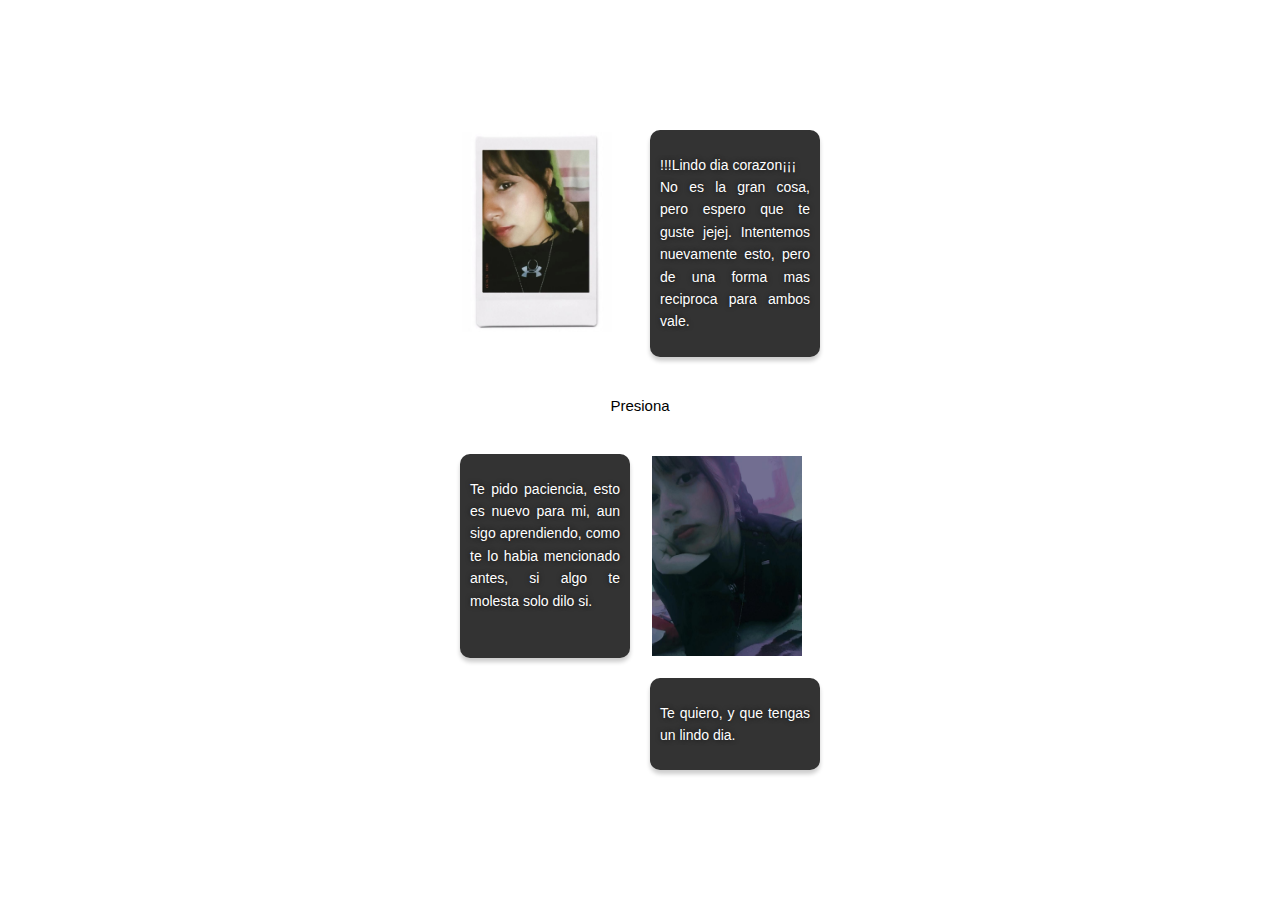
<file: A.html>
<!DOCTYPE html>
<html lang="en">
<head>
    <meta charset="UTF-8">
    <meta name="viewport" content="width=device-width, initial-scale=1.0">
    <link rel="stylesheet" href="styles.css">
    <title>Web Layout</title>
</head>
<body>
    <audio id="myAudio">
        <source src="MyGirl.mp3" type="audio/mpeg">
        Your browser does not support the audio element.
    </audio>
    <div class="container">
        <div class="box box-top-left">
            <img src="Img/Imagen1.jpg" alt="Imagen1">
        </div>
        <div class="text text-top-right">
            <p class="justify-content-center">
            !!!Lindo dia corazon¡¡¡<br>
            No es la gran cosa, pero
            espero que te guste jejej.
            Intentemos nuevamente esto,
            pero de una forma mas reciproca 
            para ambos vale.</p>
        </div>
        <button class="button" onclick="playAudio()">Presiona</button>
        <div class="text text-bottom-left">
            <p>Te pido paciencia, esto
            es nuevo para mi, aun sigo
            aprendiendo, como te lo habia
            mencionado antes, si algo
            te molesta solo dilo si.</p>
        </div>
        <div class="box box-bottom-right">
            <img src="Img/Imagen2.jpg" alt="Imagen2">
        </div>
        <p></p>
        <div class="text text-bottom-right">
            <p>Te quiero, y que tengas
            un lindo dia.</p>
        </div>
    </div>
    <script>
        function playAudio() {
            const audio = document.getElementById("myAudio");
            audio.play();
        }
    </script>
</body>
</html>
</file>
<file: styles.css>
body {
    background-image: url('https://th.bing.com/th/id/R.0eab0a89059b3b5f0d0b70519c9f0ada?rik=31VoWBXY6Iyc8g&pid=ImgRaw&r=0');
    background-size: cover; /* Hace que la imagen cubra toda el área disponible */
    background-position: center; /* Centra la imagen de fondo */
    background-repeat: no-repeat; /* No repite la imagen de fondo */
    background-attachment: fixed; /* Fija la imagen de fondo */
    display: flex;
    justify-content: center; /* Centra horizontalmente */
    align-items: center; /* Centra verticalmente */
    height: 100vh;
    margin: 0;
    font-family: 'Arial', sans-serif;
    color: #fff;
    text-shadow: 0px 0px 5px rgba(0, 0, 0, 0.7);
    padding: 20px; /* Añadir un poco de relleno para móviles */
    box-sizing: border-box; /* Asegurar que el relleno no cause overflow */
}


.container{
    display: grid;
    grid-template-areas: 
        "top-left top-right"
        "button button"
        "bottom-left bottom-right"
        ". bottom-text";
    gap: 20px;
    text-align: center;
    position: relative;
}

.box{
    width: 150px;
    height: 200px;
    border: 2px solid white;
    background-color: black;
    display: flex;
    justify-content: center;
    align-items: center;
}

.box img{
    width: 100%;
    height: 100%;
    object-fit: cover;
}

.box-top-left{
    grid-area: top-left;
}
.box-bottom-right {
    grid-area: bottom-right;
}

.text {
    width: 100%; /* Ajusta el ancho al contenedor padre */
    max-width: 150px;
    color: white;
    background-color: #333;
    padding: 10px;
    border-radius: 10px;
    box-shadow: 0 4px 4px rgba(0, 0, 0, 0.2);
    font-size: 14px;
    line-height: 1.6;
    text-align: justify;
  }
.text-top-right{
    grid-area: top-right;
}
.text-bottom-left{
    grid-area: bottom-left;
}

.text-bottom{
    grid-area: bottom-text;
    position: absolute;
    bottom: 50px;
    left: 0;
    right: 0;
    margin: 0 auto;
    padding: 10px;
    font-size: 12px;
    line-height: 1.4;
}

.button{
    grid-area: button;
    padding: 20px 20px;
    font-size: 15px;
    border: none;
    border-radius: 5px;
    cursor: pointer;
    background-color: white;
    color: black;
    margin: auto;
}
</file>
